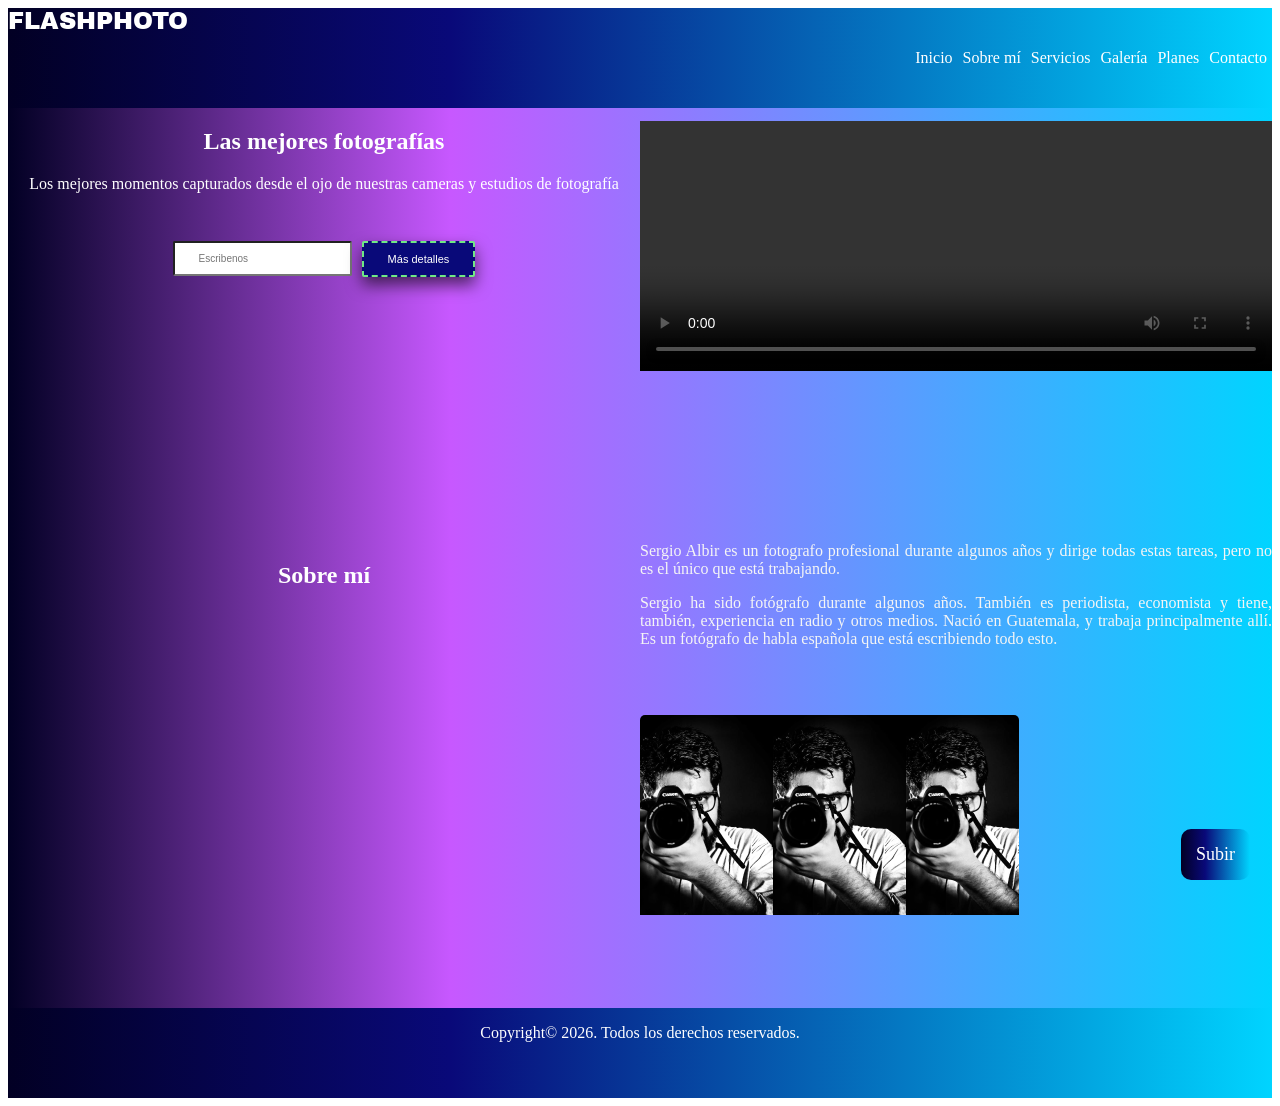
<file: index.html>
<html lang="en">

<head>
    <meta charset="UTF-8">
    <meta name="viewport" content="width=device-width, initial-scale=1.0">
    <link rel="stylesheet" href="css/nav.css">
    <link rel="preconnect" href="https://fonts.googleapis.com">
    <link rel="preconnect" href="https://fonts.gstatic.com" crossorigin>
    <link href="https://fonts.googleapis.com/css2?family=Archivo+Black&display=swap" rel="stylesheet">
    <link rel="stylesheet" href="css/footer.css">
    <link rel="stylesheet" href="css/aboutme.css">
    <link rel="stylesheet" href="css/header.css">
    <link rel="stylesheet" href="css/service.css">
    <title>Inicio</title>
</head>

<body>
    <nav id="home">
        <div>
            <h2 class="title">FLASHPHOTO</h2>
        </div>
        <div class="nav-menu">
            <ul>
                <li>
                    <a href="#home">Inicio</a>
                </li>
                <li>
                    <a href="#sobremi">Sobre mí</a>
                </li>
                <li>
                    <a href="/pages/servicio.html">Servicios</a>
                </li>
                <li>
                    <a href="/pages/galería.html">Galería</a>
                </li>
                <li>
                    <a href="/pages/planes.html">Planes</a>
                </li>
                <li>
                    <a href="/pages/contacto.html">Contacto</a>
                </li>
            </ul>
        </div>
    </nav>

    <header class="info-encab">
        <div class="title1">
            <h2 class="subtitle1">Las mejores fotografías</h2>
            <p>
                Los mejores momentos capturados desde el ojo de nuestras cameras y estudios de fotografía
            </p>
            <div class="btn-container">
                <input type="text" placeholder="Escribenos">
                <button class="btn1"><a class="tag-a" href="#">Más detalles</a></button>
            </div>
        </div>
        <div class="video1">
            <video src="img/3917525-sd_426_226_25fps.mp4" controls></video>
        </div>
    </header>

    <main>
        <section id="sobremi" class="aboutme">
            <br>
            <div>
                <h2 class="title2">
                    Sobre mí
                </h2>
                <p class="par1">
                    Sergio Albir es un fotografo profesional
                    durante algunos años y dirige todas estas tareas,
                    pero no es el único que está trabajando.
                </p>
                <p class="par1">
                    Sergio ha sido fotógrafo durante algunos años.
                    También es periodista, economista y tiene, también,
                    experiencia en radio y otros medios. Nació en Guatemala, y trabaja principalmente allí. Es un
                    fotógrafo
                    de habla española que está escribiendo todo esto.
                </p>
            </div>
            <div class="img1">
            </div>
        </section>
    </main>
    <footer class="footer1">
        <p class="p1">Copyright© 2026. Todos los derechos reservados.</p>
    </footer>

    <a href="#top" class="back-to-top">Subir</a>

</body>

</html>
</file>
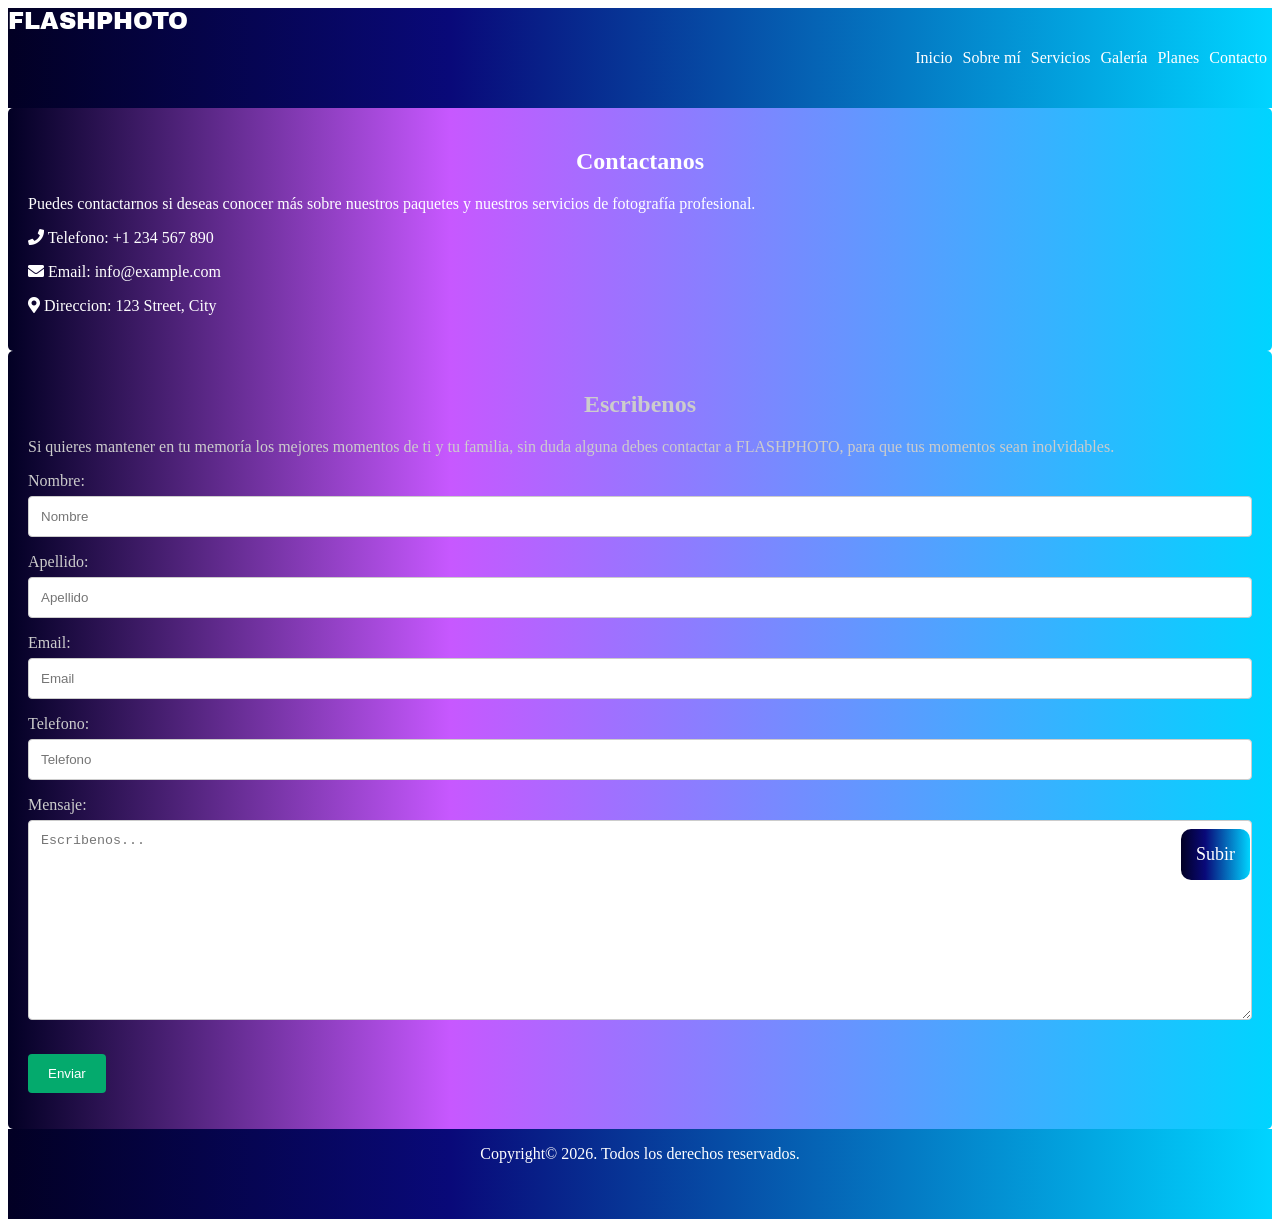
<file: pages/contacto.html>
<html lang="en">

<head>
    <meta charset="UTF-8">
    <meta name="viewport" content="width=device-width, initial-scale=1.0">
    <link rel="stylesheet" href="/css/nav.css">
    <link rel="preconnect" href="https://fonts.googleapis.com">
    <link rel="preconnect" href="https://fonts.gstatic.com" crossorigin>
    <link href="https://fonts.googleapis.com/css2?family=Archivo+Black&display=swap" rel="stylesheet">
    <link rel="stylesheet" href="/css/footer.css">
    <link rel="stylesheet" href="/css/contacto.css">
    <link rel="stylesheet" href="https://cdnjs.cloudflare.com/ajax/libs/font-awesome/5.15.3/css/all.min.css">
    <title>Contacto</title>
</head>

<body>
    <nav>
        <div>
            <h2 class="title">FLASHPHOTO</h2>
        </div>
        <div class="nav-menu">
            <ul>
                <li>
                    <a href="/index.html">Inicio</a>
                </li>
                <li>
                    <a href="/index.html">Sobre mí</a>
                </li>
                <li>
                    <a href="/pages/servicio.html">Servicios</a>
                </li>
                <li>
                    <a href="/pages/galeria.html">Galería</a>
                </li>
                <li>
                    <a href="/pages/planes.html">Planes</a>
                </li>
                <li>
                    <a href="#contact">Contacto</a>
                </li>
            </ul>
        </div>
    </nav>

    <main>
        <section id="contact">
            <div class="container1">
                <h2>Contactanos</h2>
                  <p>Puedes contactarnos si deseas conocer más sobre nuestros paquetes
                    y nuestros servicios de fotografía profesional.
                    </p>
                    <p><i class="fas fa-phone"></i> Telefono: +1 234 567 890</p>
                    <p><i class="fas fa-envelope"></i> Email: info@example.com</p>
                    <p><i class="fas fa-map-marker-alt"></i> Direccion: 123 Street, City</p>
                </div>
                <div class="container2">
                    <h2>Escribenos</h2>
                    <p>
                        Si quieres mantener en tu memoría los mejores momentos de ti y tu familia, 
                        sin duda alguna debes contactar a FLASHPHOTO, 
                        para que tus momentos sean inolvidables.
                    </p>
                    <form action="">
                        <label for="fname">Nombre:</label><br>
                        <input type="text" id="fname" name="fname" required placeholder="Nombre"><br>
                        <label for="lname">Apellido:</label><br>
                        <input type="text" id="lname" name="lname" required placeholder="Apellido"><br>
                        <label for="email">Email:</label><br>
                        <input type="text" id="email" name="email" required placeholder="Email"><br>
                        <label for="fphone">Telefono:</label><br>
                        <input type="text" id="fphone" name="fphone" required placeholder="Telefono"><br>
                        <label for="msg">Mensaje:</label><br>
                        <textarea name="subject" id="subject" placeholder="Escribenos..." required></textarea><br>
                        <br>
                        <input type="submit" value="Enviar">
                    </form>
                </div>
            </div>
        </section>
    </main>

      <footer class="footer1">
        <p class="p1">Copyright© 2026. Todos los derechos reservados.</p>
    </footer>
     <a href="#top" class="back-to-top">Subir</a>
</body>

</html>
</file>
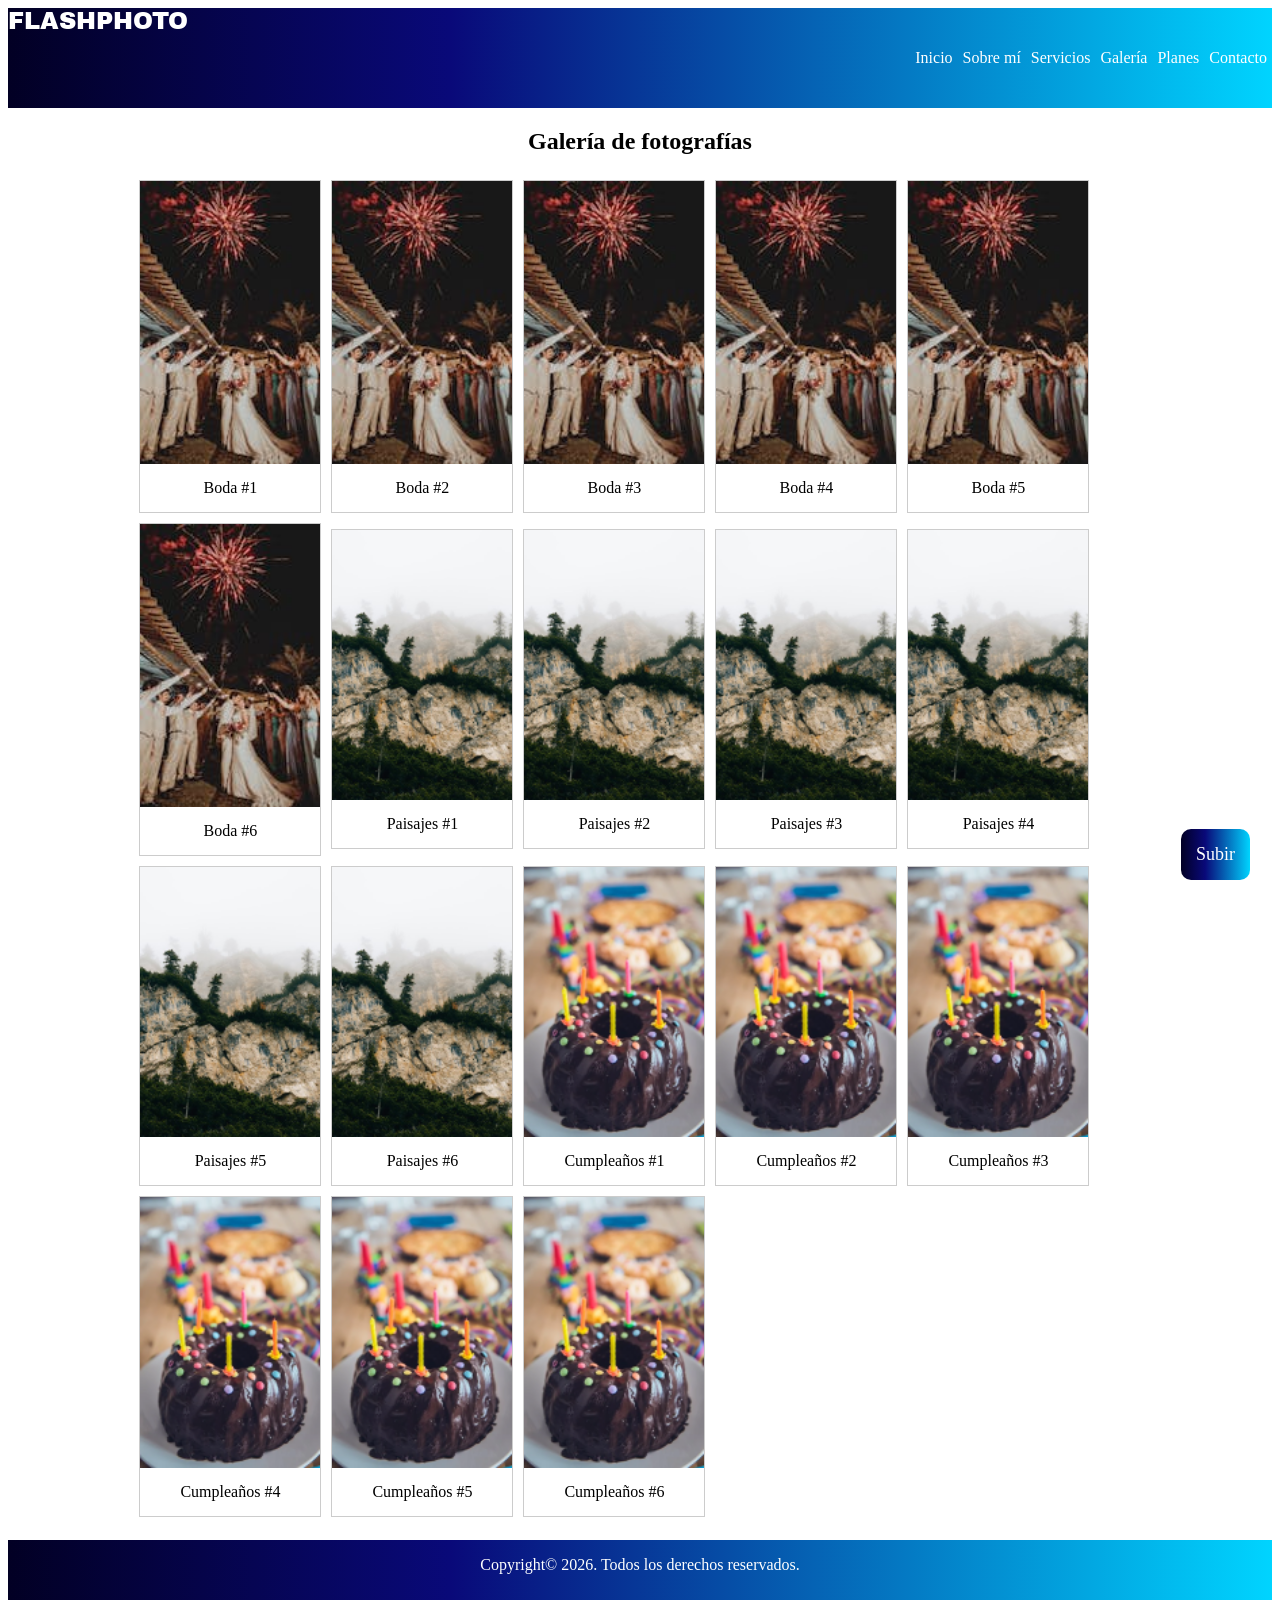
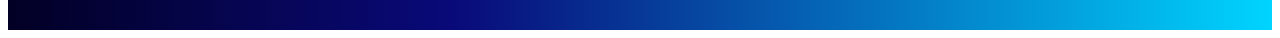
<file: pages/galeria.html>
<html lang="en">

<head>
    <meta charset="UTF-8">
    <meta name="viewport" content="width=device-width, initial-scale=1.0">
    <link rel="stylesheet" href="/css/nav.css">
    <link rel="preconnect" href="https://fonts.googleapis.com">
    <link rel="preconnect" href="https://fonts.gstatic.com" crossorigin>
    <link href="https://fonts.googleapis.com/css2?family=Archivo+Black&display=swap" rel="stylesheet">
    <link rel="stylesheet" href="/css/footer.css">
    <link rel="stylesheet" href="/css/gallery.css">
    <title>Galería</title>
</head>

<body>
    <nav>
        <div>
            <h2 class="title">FLASHPHOTO</h2>
        </div>
        <div class="nav-menu">
            <ul>
                <li>
                    <a href="/index.html">Inicio</a>
                </li>
                <li>
                    <a href="/index.html">Sobre mí</a>
                </li>
                <li>
                    <a href="/pages/servicio.html">Servicios</a>
                </li>
                <li>
                    <a href="#gallery">Galería</a>
                </li>
                <li>
                    <a href="/pages/planes.html">Planes</a>
                </li>
                <li>
                    <a href="/pages/contacto.html">Contacto</a>
                </li>
            </ul>
        </div>
    </nav>

    <main id="gallery">
        <section class="container1">
            <div>
                <h2>Galería de fotografías</h2>
            </div>
            <div class="gallery">
                <div class="gallery-item1">
                    <a >
                        <img src="/img/pexels-jonathanborba-3397027.jpg" alt="">
                    </a>
                    <div class="des1">
                        Boda #1
                    </div>
                </div>

                <div class="gallery-item1">
                    <a >
                        <img src="/img/pexels-jonathanborba-3397027.jpg" alt="">
                    </a>
                    <div class="des1">
                        Boda #2
                    </div>
                </div>
                 <div class="gallery-item1">
                    <a >
                        <img src="/img/pexels-jonathanborba-3397027.jpg" alt="">
                    </a>
                    <div class="des1">
                       Boda #3
                    </div>
                </div>
                 <div class="gallery-item1">
                    <a >
                        <img src="/img/pexels-jonathanborba-3397027.jpg" alt="">
                    </a>
                    <div class="des1">
                        Boda #4
                    </div>
                </div>
                 <div class="gallery-item1">
                    <a >
                        <img src="/img/pexels-jonathanborba-3397027.jpg" alt="">
                    </a>
                    <div class="des1">
                        Boda #5
                    </div>
                </div>
                 <div class="gallery-item1">
                    <a >
                        <img src="/img/pexels-jonathanborba-3397027.jpg" alt="">
                    </a>
                    <div class="des1">
                        Boda #6
                    </div>
                </div>
                 <div class="gallery-item1">
                    <a >
                        <img src="/img/M989cadde1b4f6b76c03bd8adbbf732991772328542968.png" alt="">
                    </a>
                    <div class="des1">
                        Paisajes #1
                    </div>
                </div>
                 <div class="gallery-item1">
                    <a >
                        <img src="/img/M989cadde1b4f6b76c03bd8adbbf732991772328542968.png" alt="">
                    </a>
                    <div class="des1">
                        Paisajes #2
                    </div>
                </div>
                 <div class="gallery-item1">
                    <a >
                        <img src="/img/M989cadde1b4f6b76c03bd8adbbf732991772328542968.png" alt="">
                    </a>
                    <div class="des1">
                        Paisajes #3
                    </div>
                </div>
                 <div class="gallery-item1">
                    <a >
                        <img src="/img/M989cadde1b4f6b76c03bd8adbbf732991772328542968.png" alt="">
                    </a>
                    <div class="des1">
                        Paisajes #4
                    </div>
                </div>
                 <div class="gallery-item1">
                    <a >
                        <img src="/img/M989cadde1b4f6b76c03bd8adbbf732991772328542968.png" alt="">
                    </a>
                    <div class="des1">
                        Paisajes #5
                    </div>
                </div>

                 <div class="gallery-item1">
                    <a >
                        <img src="/img/M989cadde1b4f6b76c03bd8adbbf732991772328542968.png" alt="">
                    </a>
                    <div class="des1">
                        Paisajes #6
                    </div>
                </div>

                 <div class="gallery-item1">
                    <a >
                        <img src="/img/M064c5371539f4cc3995c760850d535cb1772328601317.png" alt="">
                    </a>
                    <div class="des1">
                        Cumpleaños #1
                    </div>
                </div>

                  <div class="gallery-item1">
                    <a >
                        <img src="/img/M064c5371539f4cc3995c760850d535cb1772328601317.png" alt="">
                    </a>
                    <div class="des1">
                        Cumpleaños #2
                    </div>
                </div>

                  <div class="gallery-item1">
                    <a >
                        <img src="/img/M064c5371539f4cc3995c760850d535cb1772328601317.png" alt="">
                    </a>
                    <div class="des1">
                        Cumpleaños #3
                    </div>
                </div>

                  <div class="gallery-item1">
                    <a >
                        <img src="/img/M064c5371539f4cc3995c760850d535cb1772328601317.png" alt="">
                    </a>
                    <div class="des1">
                        Cumpleaños #4
                    </div>
                </div>

                  <div class="gallery-item1">
                    <a >
                        <img src="/img/M064c5371539f4cc3995c760850d535cb1772328601317.png" alt="">
                    </a>
                    <div class="des1">
                        Cumpleaños #5
                    </div>
                </div>
                  <div class="gallery-item1">
                    <a >
                        <img src="/img/M064c5371539f4cc3995c760850d535cb1772328601317.png" alt="">
                    </a>
                    <div class="des1">
                        Cumpleaños #6
                    </div>
                </div>
            </div>
        </section>
    </main>
    <br>
    <footer class="footer1">
        <p class="p1">Copyright© 2026. Todos los derechos reservados.</p>
    </footer>
     <a href="#top" class="back-to-top">Subir</a>
</body>

</html>
</file>
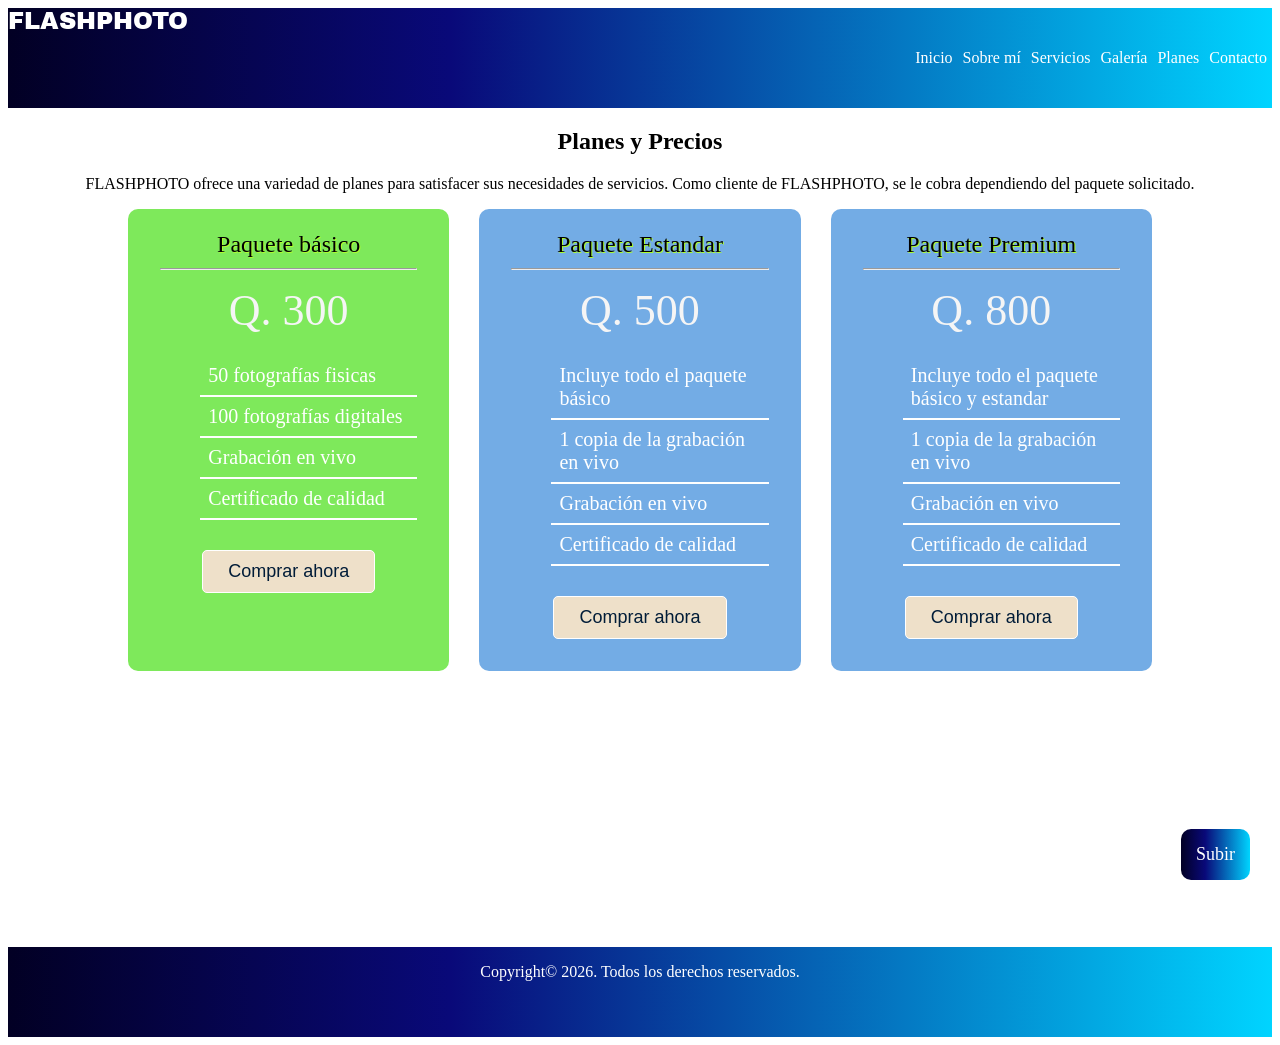
<file: pages/planes.html>
<html lang="en">

<head>
    <meta charset="UTF-8">
    <meta name="viewport" content="width=device-width, initial-scale=1.0">
    <link rel="stylesheet" href="/css/nav.css">
    <link rel="preconnect" href="https://fonts.googleapis.com">
    <link rel="preconnect" href="https://fonts.gstatic.com" crossorigin>
    <link href="https://fonts.googleapis.com/css2?family=Archivo+Black&display=swap" rel="stylesheet">
    <link rel="stylesheet" href="/css/footer.css">
    <link rel="stylesheet" href="/css/plan.css">
    <title>Planes</title>
</head>

<body>
    <nav>
        <div>
            <h2 class="title">FLASHPHOTO</h2>
        </div>
        <div class="nav-menu">
            <ul>
                <li>
                    <a href="/index.html">Inicio</a>
                </li>
                <li>
                    <a href="/index.html">Sobre mí</a>
                </li>
                <li>
                    <a href="/pages/servicio.html">Servicios</a>
                </li>
                <li>
                    <a href="/pages/galeria.html">Galería</a>
                </li>
                <li>
                    <a href="#plans">Planes</a>
                </li>
                <li>
                    <a href="/pages/contacto.html">Contacto</a>
                </li>
            </ul>
        </div>
    </nav>

    <main>
        <section id="plans">
            <div class="header1">
                <h2>
                    Planes y Precios
                </h2>
                <p>
                    FLASHPHOTO ofrece una variedad de planes para satisfacer sus necesidades de servicios. Como cliente
                    de FLASHPHOTO,
                    se le cobra dependiendo del paquete solicitado.
                </p>
            </div>
            <div class="container">
                <div class="precio-fila">
                    <div class="precio-col">
                        <p id="prem" class="par1">Paquete básico</p>
                        <hr>
                        <h3> &#81. 300</h3>
                        <ul>
                            <li>50 fotografías fisicas</li>
                            <li>100 fotografías digitales</li>
                            <li>Grabación en vivo</li>
                            <li>Certificado de calidad</li>
                        </ul>
                        <button>Comprar ahora</button>
                    </div>
                    
                    <div class="precio-col" id="best">
                        <p id="prem" class="par1">Paquete Estandar</p>
                        <hr>
                        <h3> &#81. 500</h3>
                        <ul>
                            <li>Incluye todo el paquete básico</li>
                            <li>1 copia de la grabación en vivo</li>
                            <li>Grabación en vivo</li>
                            <li>Certificado de calidad</li>
                        </ul>
                        <button>Comprar ahora</button>
                    </div>

                     <div class="precio-col" id="best">
                        <p id="prem" class="par1">Paquete Premium</p>
                        <hr>
                        <h3> &#81. 800</h3>
                        <ul>
                            <li>Incluye todo el paquete básico y estandar</li>
                            <li>1 copia de la grabación en vivo</li>
                            <li>Grabación en vivo</li>
                            <li>Certificado de calidad</li>
                        </ul>
                        <button>Comprar ahora</button>
                    </div>
                </div>
            </div>
        </section>
    </main>
    <br>
    <footer class="footer1">
        <p class="p1">Copyright© 2026. Todos los derechos reservados.</p>
    </footer>
     <a href="#top" class="back-to-top">Subir</a>
</body>

</html>
</file>
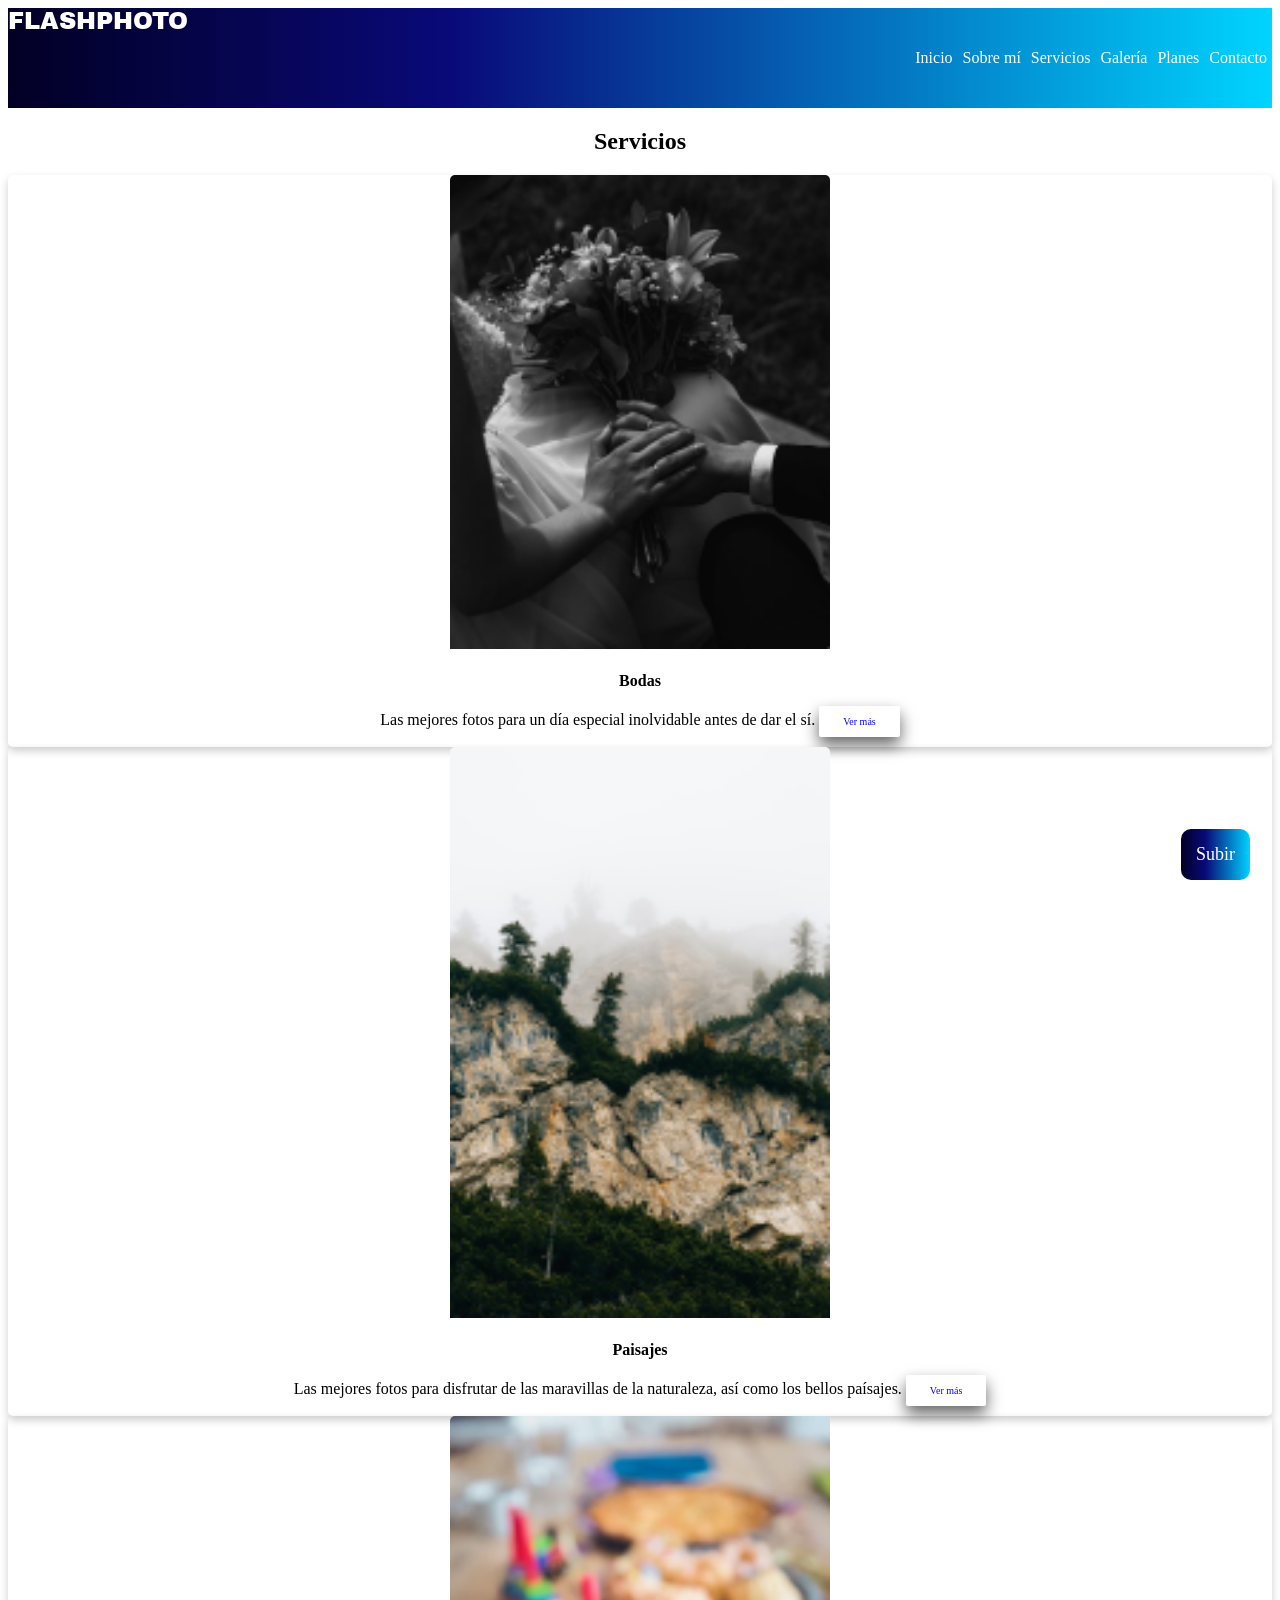
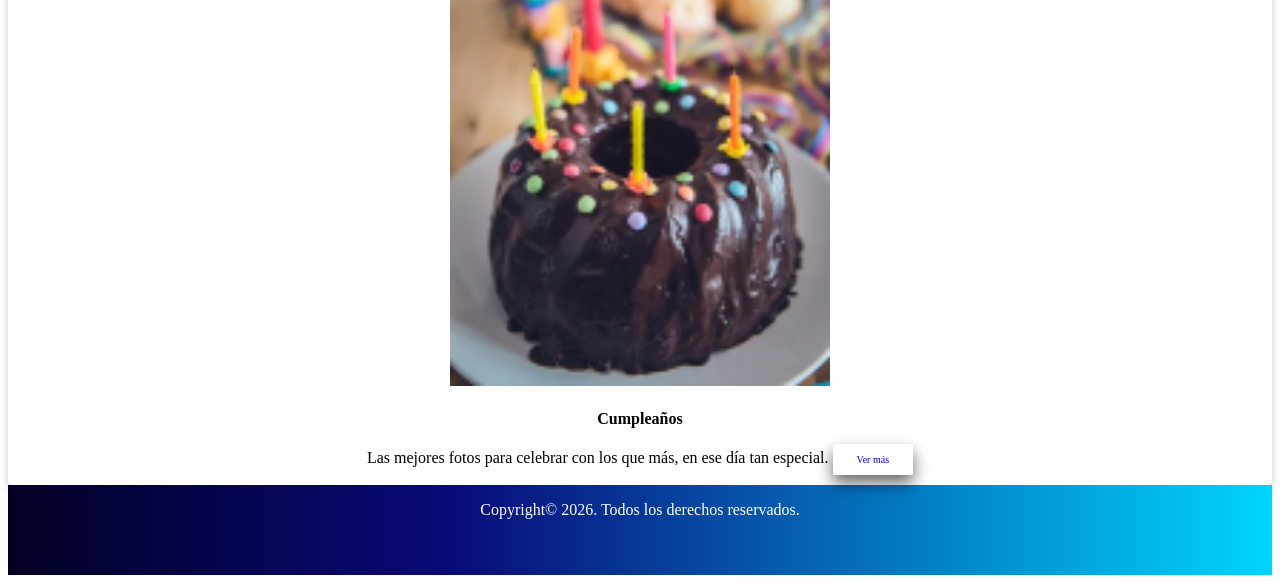
<file: pages/servicio.html>
<html lang="en">

<head>
    <meta charset="UTF-8">
    <meta name="viewport" content="width=device-width, initial-scale=1.0">
    <link rel="stylesheet" href="/css/nav.css">
    <link rel="preconnect" href="https://fonts.googleapis.com">
    <link rel="preconnect" href="https://fonts.gstatic.com" crossorigin>
    <link href="https://fonts.googleapis.com/css2?family=Archivo+Black&display=swap" rel="stylesheet">
    <link rel="stylesheet" href="/css/footer.css">
    <link rel="stylesheet" href="/css/service.css">
    <title>Servicios</title>
</head>

<body>
    <nav>
        <div>
            <h2 class="title">FLASHPHOTO</h2>
        </div>
        <div class="nav-menu">
            <ul>
                <li>
                    <a href="index.html">Inicio</a>
                </li>
                <li>
                    <a href="index.html">Sobre mí</a>
                </li>
                <li>
                    <a href="#servicio">Servicios</a>
                </li>
                <li>
                    <a href="/pages/galeria.html">Galería</a>
                </li>
                <li>
                    <a href="/pages/planes.html">Planes</a>
                </li>
                <li>
                    <a href="/pages/contacto.html">Contacto</a>
                </li>
            </ul>
        </div>
    </nav>

    <main>
        <section id="servicio" class="servicios">
            <h2 class="subtitle3">Servicios</h2>
            <div class="card1">
                <img class="img1" src="/img/Mad25a06a94c6f1a5facc11118004d5291772328422799.png" alt="">
                <div class="container1">
                    <h4><b>Bodas</b></h4>
                    <p>
                        Las mejores fotos
                        para un día especial
                         inolvidable antes de dar el sí. 
                         <a href="#" target="_blank" class="link1">Ver más</a> 
                    </p>
                </div>
            </div>
              <div class="card1">
                <img class="img1" src="/img/M989cadde1b4f6b76c03bd8adbbf732991772328542968.png" alt="">
                <div class="container1">
                    <h4><b>Paisajes</b></h4>
                    <p>
                        Las mejores fotos
                        para disfrutar de las maravillas
                        de la naturaleza, así como los bellos paísajes. 
                         <a href="#" target="_blank" class="link1">Ver más</a> 
                    </p>
                </div>
            </div>
              <div class="card1">
                <img class="img1" src="/img/M064c5371539f4cc3995c760850d535cb1772328601317.png" alt="">
                <div class="container1">
                    <h4><b>Cumpleaños</b></h4>
                    <p>
                        Las mejores fotos
                        para celebrar con los que más, en ese día tan especial. 
                         <a href="#" target="_blank" class="link1">Ver más</a> 
                    </p>
                </div>
            </div>
        </section>
    </main>

    <footer class="footer1">
        <p class="p1">Copyright© 2026. Todos los derechos reservados.</p>
    </footer>

     <a href="#top" class="back-to-top">Subir</a>
</body>

</html>
</file>
<file: css/nav.css>
nav {
    width: 100%;
    height: 100px;
    background: #020024;
    background: linear-gradient(90deg, rgba(2, 0, 36, 1) 0%,
            rgba(9, 9, 121, 1) 35%, rgba(0, 212, 255, 1) 100%);
    display: flex;
    justify-content: space-between;
    align-items: center;
}

.title {
    width: 100%;
    height: 100%;
    text-align: center;
    justify-content: center;
    color: white;
    display: flex;
    font-family: "Archivo Black", sans-serif;
    font-weight: 400;
    font-style: normal;
}

.nav-menu {
    float: right;
    display: flex;
    margin-left: auto;
}

li {
    list-style: none;
    padding: 5px;
}

nav>div>ul>li>a {
    text-decoration: none;
    color: white;
}

nav>div>ul>li>a:hover {
    color: antiquewhite;
}

.nav-menu ul {
    justify-content: flex-end;
}

.nav-menu ul {
    display: flex;
    height: 100%;
    margin: 0;
    padding: 0;
}
  .back-to-top {
            position: fixed;
            bottom: 20px;
            right: 30px;
            z-index: 99;
            border: none;
            outline: none;
           background: linear-gradient(90deg, rgba(2, 0, 36, 1) 0%,
            rgba(9, 9, 121, 1) 35%, rgba(0, 212, 255, 1) 100%);
            color: white;
            cursor: pointer;
            padding: 15px;
            border-radius: 10px;
            font-size: 18px;
            text-decoration: none;
        }
</file>
<file: css/footer.css>
.footer1{
      width: 100%;
      height: 90px;
      background: #020024;
      background: linear-gradient(90deg, rgba(2, 0, 36, 1) 0%, 
    rgba(9, 9, 121, 1) 35%, rgba(0, 212, 255, 1) 100%);
        margin: 0%;
        padding: 0%;
        overflow: hidden;
        display: inline;
        justify-content: center;
        display: block;
        color: white;
        left: 0;
        bottom: 0;
        flex-direction: column;

    
    }
.p1{
    text-align: center;
}
</file>
<file: css/aboutme.css>
.aboutme{
    width: 100%;
    height: 500px;
    background: linear-gradient(90deg, rgba(2, 0, 36, 1) 0%,
            rgba(199, 88, 400, 100) 35%, rgba(0, 212, 255, 1) 100%);
}
.title2{
    width: 50%;
    height: 200px;
    float: left;
    color: white;
    text-align: center;
}

.img1{
    width: 50%;
    height: 200px;
    align-items: center;
    justify-content: center;
    float: left;    
    margin-top: 4%;
    background-image: url('/img/M031289bc40788db30053c8f62475680b1772327828040.png');
}
.par1{
    text-align: justify;
    color: whitesmoke;
}
</file>
<file: css/header.css>
.info-encab {
    width: 100%;
    height: 400px;
    background: linear-gradient(90deg, rgba(2, 0, 36, 1) 0%,
            rgba(199, 88, 400, 100) 35%, rgba(0, 212, 255, 1) 100%);
    
}

.title1 {
    width: 50%;
    height: 250px;
    float: left;
    color: white;
}

.subtitle1{
    text-align: center;
}

p {
    text-align: center;
}

.btn1 {
    margin-left: 10px;
    background-color: #090979;
    font-size: 10px;
    padding: 10px 24px;
    border-radius: 2px;
    border: 2px dashed #70e884;
    box-shadow: 0 8px 16px 0 rgba(0, 0, 0, 0.6);

}

input {
    font-size: 10px;
    padding: 10px 24px;
    border-radius: 2px;
}

.tag-a {
    color: white;
    text-decoration: none;
    font-size: 11px;
}

.btn-container {
    display: flex;
    justify-content: center;
    align-items: center;
    height: 100px;
}

.video1 {
    width: 50%;
    height: 350px;
    float: right;
}

video {
    width: 100%;
    height: 250px;
    margin-top: 2%;
}
</file>
<file: css/service.css>
.servicios{
    text-align: center;
 }
.subtitle3{
    text-align: center;
}
.card1{
    box-shadow: 0 4px 8px 0 rgba(0,0,0,0.2);
    transition: 0.3s;
    border-radius: 5px;
}
.card1:hover{
    box-shadow: 0 8px 16px 0 rgba(0,0,0,0.2);
}
.container1{
    padding: 2px 16px;
}
.img1{
    width: 30%;
    border-radius: 5px 5px 0 0;
}
.link1{
    color: blue;
    text-decoration: none;
    font-size: 15px;
    font-size: 10px;
    padding: 10px 24px;
    border-radius: 2px;
    box-shadow: 0 8px 16px 0 rgba(0, 0, 0, 0.6);
}
  .back-to-top {
            position: fixed;
            bottom: 20px;
            right: 30px;
            z-index: 99;
            border: none;
            outline: none;
           background: linear-gradient(90deg, rgba(2, 0, 36, 1) 0%,
            rgba(9, 9, 121, 1) 35%, rgba(0, 212, 255, 1) 100%);
            color: white;
            cursor: pointer;
            padding: 15px;
            border-radius: 10px;
            font-size: 18px;
            text-decoration: none;
        }
</file>
<file: css/contacto.css>
.container2{
    border-radius: 5px;
    color: #ccc;
    padding: 20px;
    background: linear-gradient(90deg, rgba(2, 0, 36, 1) 0%,
            rgba(199, 88, 400, 100) 35%, rgba(0, 212, 255, 1) 100%);
}
input[type=submit]{
    background-color: #04AA6D;
  color: white;
  padding: 12px 20px;
  border: none;
  border-radius: 4px;
  cursor: pointer;
}
input[type=submit]:hover {
  background-color: #45a049;
}
input[type=text], select, textarea {
  width: 100%; 
  padding: 12px; 
  border: 1px solid #ccc; 
  border-radius: 4px; 
  box-sizing: border-box; 
  margin-top: 6px; 
  margin-bottom: 16px; 
  resize: vertical  
}
#subject{
    height: 200px;
}
h2{
    text-align: center;
}
.container1{
    border-radius: 5px;
    background: linear-gradient(90deg, rgba(2, 0, 36, 1) 0%,
            rgba(199, 88, 400, 100) 35%, rgba(0, 212, 255, 1) 100%);
    padding: 20px;
    color: white;
}
  .back-to-top {
            position: fixed;
            bottom: 20px;
            right: 30px;
            z-index: 99;
            border: none;
            outline: none;
           background: linear-gradient(90deg, rgba(2, 0, 36, 1) 0%,
            rgba(9, 9, 121, 1) 35%, rgba(0, 212, 255, 1) 100%);
            color: white;
            cursor: pointer;
            padding: 15px;
            border-radius: 10px;
            font-size: 18px;
            text-decoration: none;
        }
</file>
<file: css/gallery.css>
.container1{
  width: 80%;
  margin: 0 auto;
  text-align: center;
}
h2{
    text-align: center;
}
div.gallery{
    display: flex;
    flex-wrap: wrap;
    justify-content: flex-start;
    justify-items: center;
    align-items: center;
}
div.gallery-item1{
    margin: 5px;
    border: 1px solid #ccc;
    width: 180px;
}
div.gallery-item1:hover{
    border: 1px solid #777;
}
div.gallery-item1 img{
    width: 100%;
    height: auto;
}
div.gallery-item1 div.des1{
    padding: 15px;
    text-align: center;
}
img{
    width: 600;
    height: 400;
}
  .back-to-top {
            position: fixed;
            bottom: 20px;
            right: 30px;
            z-index: 99;
            border: none;
            outline: none;
           background: linear-gradient(90deg, rgba(2, 0, 36, 1) 0%,
            rgba(9, 9, 121, 1) 35%, rgba(0, 212, 255, 1) 100%);
            color: white;
            cursor: pointer;
            padding: 15px;
            border-radius: 10px;
            font-size: 18px;
            text-decoration: none;
        }
</file>
<file: css/plan.css>
.header1{
    text-align: center;
}

.container{
    width: 100%;
    min-height: 80vh;
    background: #fff;
}
.container h2{
    color: #29517e;
    font-size: 32px;
    padding: 15px 0 20px 0;
    text-align: left;
    margin-left: 10%;
}
.container h3{
    margin: 0% 0 2% 10%;
    font-size: 24px;
    color: #0C356A;
}
.precio-fila{
    width: 81%;
    margin: auto;
    display: grid;
    grid-template-columns: repeat(auto-fit, minmax(250px, 1fr));
    grid-gap: 30px;
}
.precio-col{
    transition: box-shadow .5s;
    transition: transform;
    background: #7ee95b;
    padding: 10% 10%;
    border-radius: 10px;
    color: #D8D9DA;
    text-align: center; 
}
hr{
    padding: -10% !important;
}
.precio-col:hover{
    box-shadow:0 0 20px rgba(96, 223, 255, 0.2) ;
    transform: scale(1.04);
}
.precio-col p{
    font-size: 22px;
}
.precio-col h3{
     color: whitesmoke;
    font-size: 44px;
    margin: 15px 0 20px;
    font-weight: 500;

}
.precio-col ul{
    text-align: left;
    margin: 10px 0;
    color: #2674d9;
    list-style: none;
}
.precio-col ul li{
      border-bottom: 2px solid #feffff;
    font-size: 20px;
    color: #ffffff;
    padding: 8px;
    text-align: left;
}
.par1{
    font-size: 24px !important;
    margin-bottom: 10px;
    margin-top: -10px;
}
#prem{
     color: black !important;
    text-shadow: 1px 1px greenyellow;
}
#best{
    background: #73ace5 !important;
}
.precio-col button{
    background-color: #EEE0C9;
    border: 1px solid white;
    border-radius: 5px;
    margin: 20px 0 0 0;
    color: #001c38;
    padding: 10px 25px;
    text-align: center;
    text-decoration: none;
    font-size: 18px;
}
.precio-col button:hover{
    background: #091c23;
    color: white;
}
  .back-to-top {
            position: fixed;
            bottom: 20px;
            right: 30px;
            z-index: 99;
            border: none;
            outline: none;
           background: linear-gradient(90deg, rgba(2, 0, 36, 1) 0%,
            rgba(9, 9, 121, 1) 35%, rgba(0, 212, 255, 1) 100%);
            color: white;
            cursor: pointer;
            padding: 15px;
            border-radius: 10px;
            font-size: 18px;
            text-decoration: none;
        }
</file>
